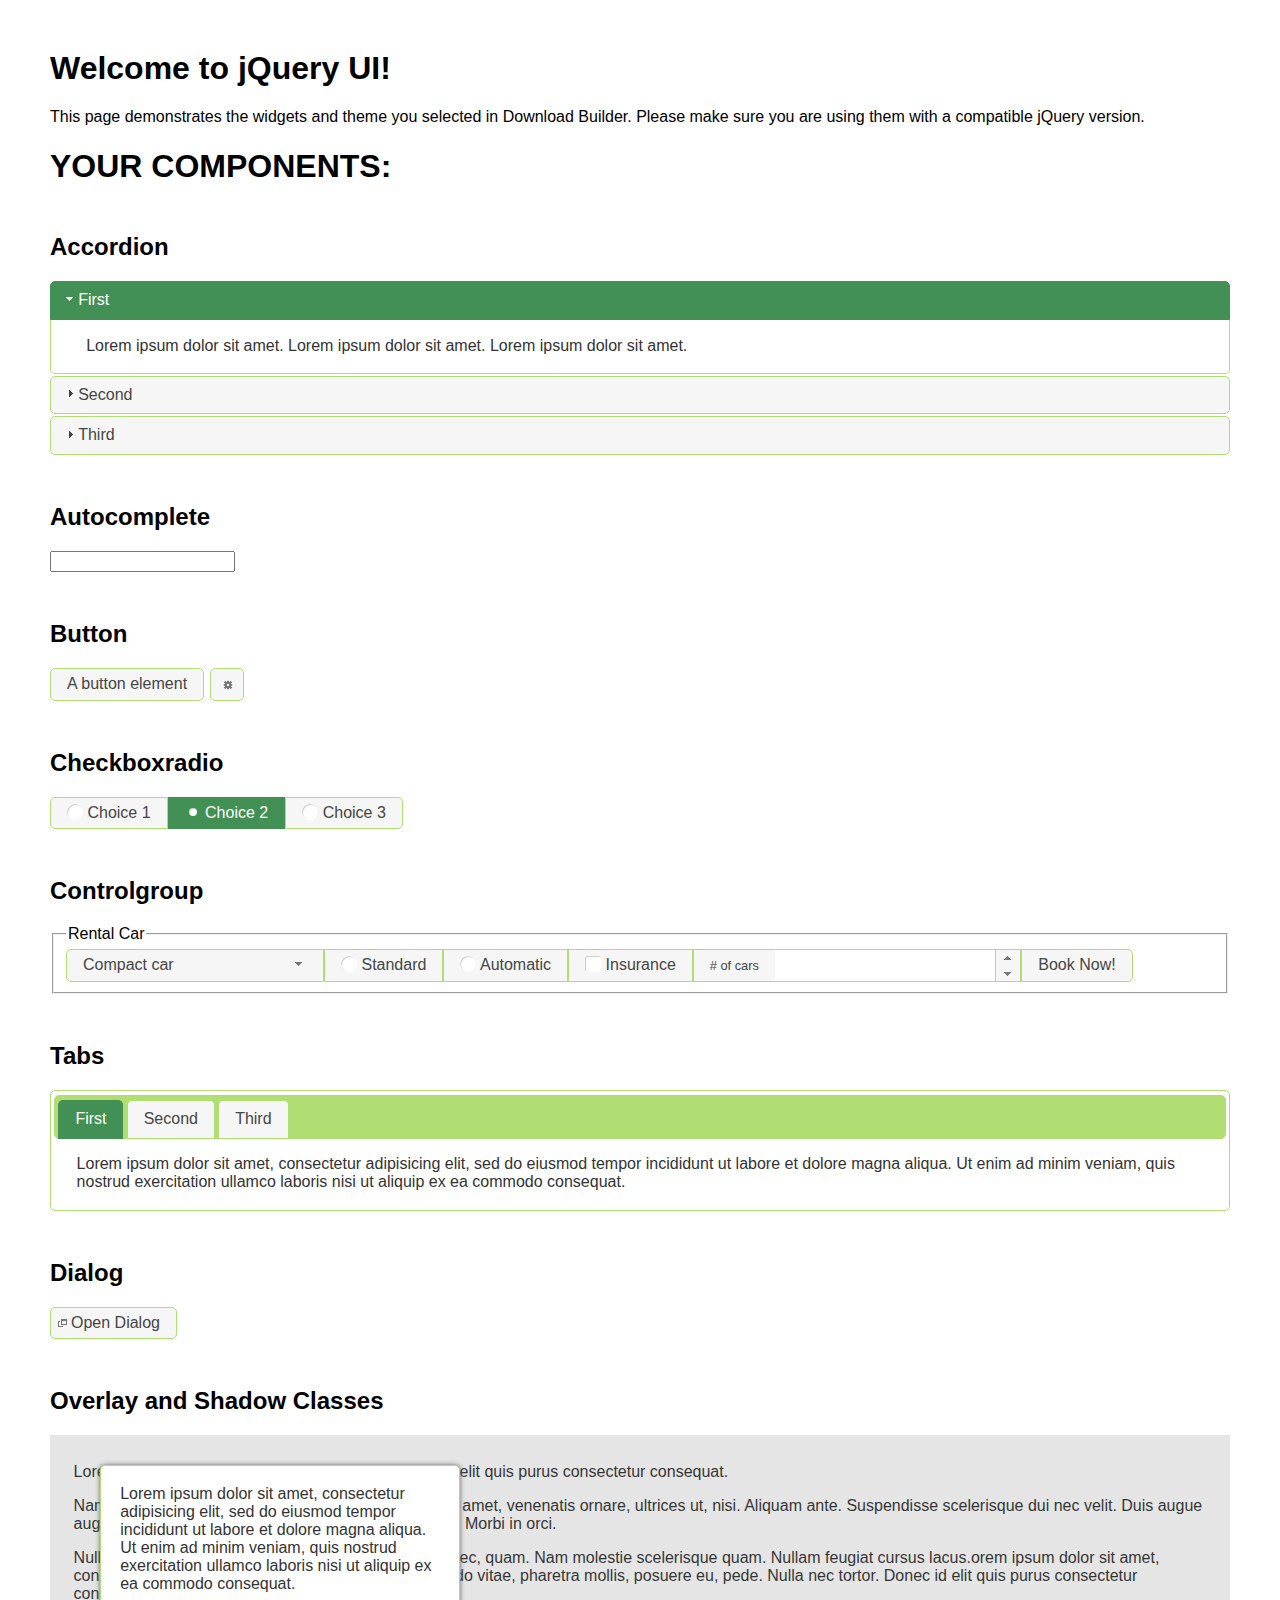
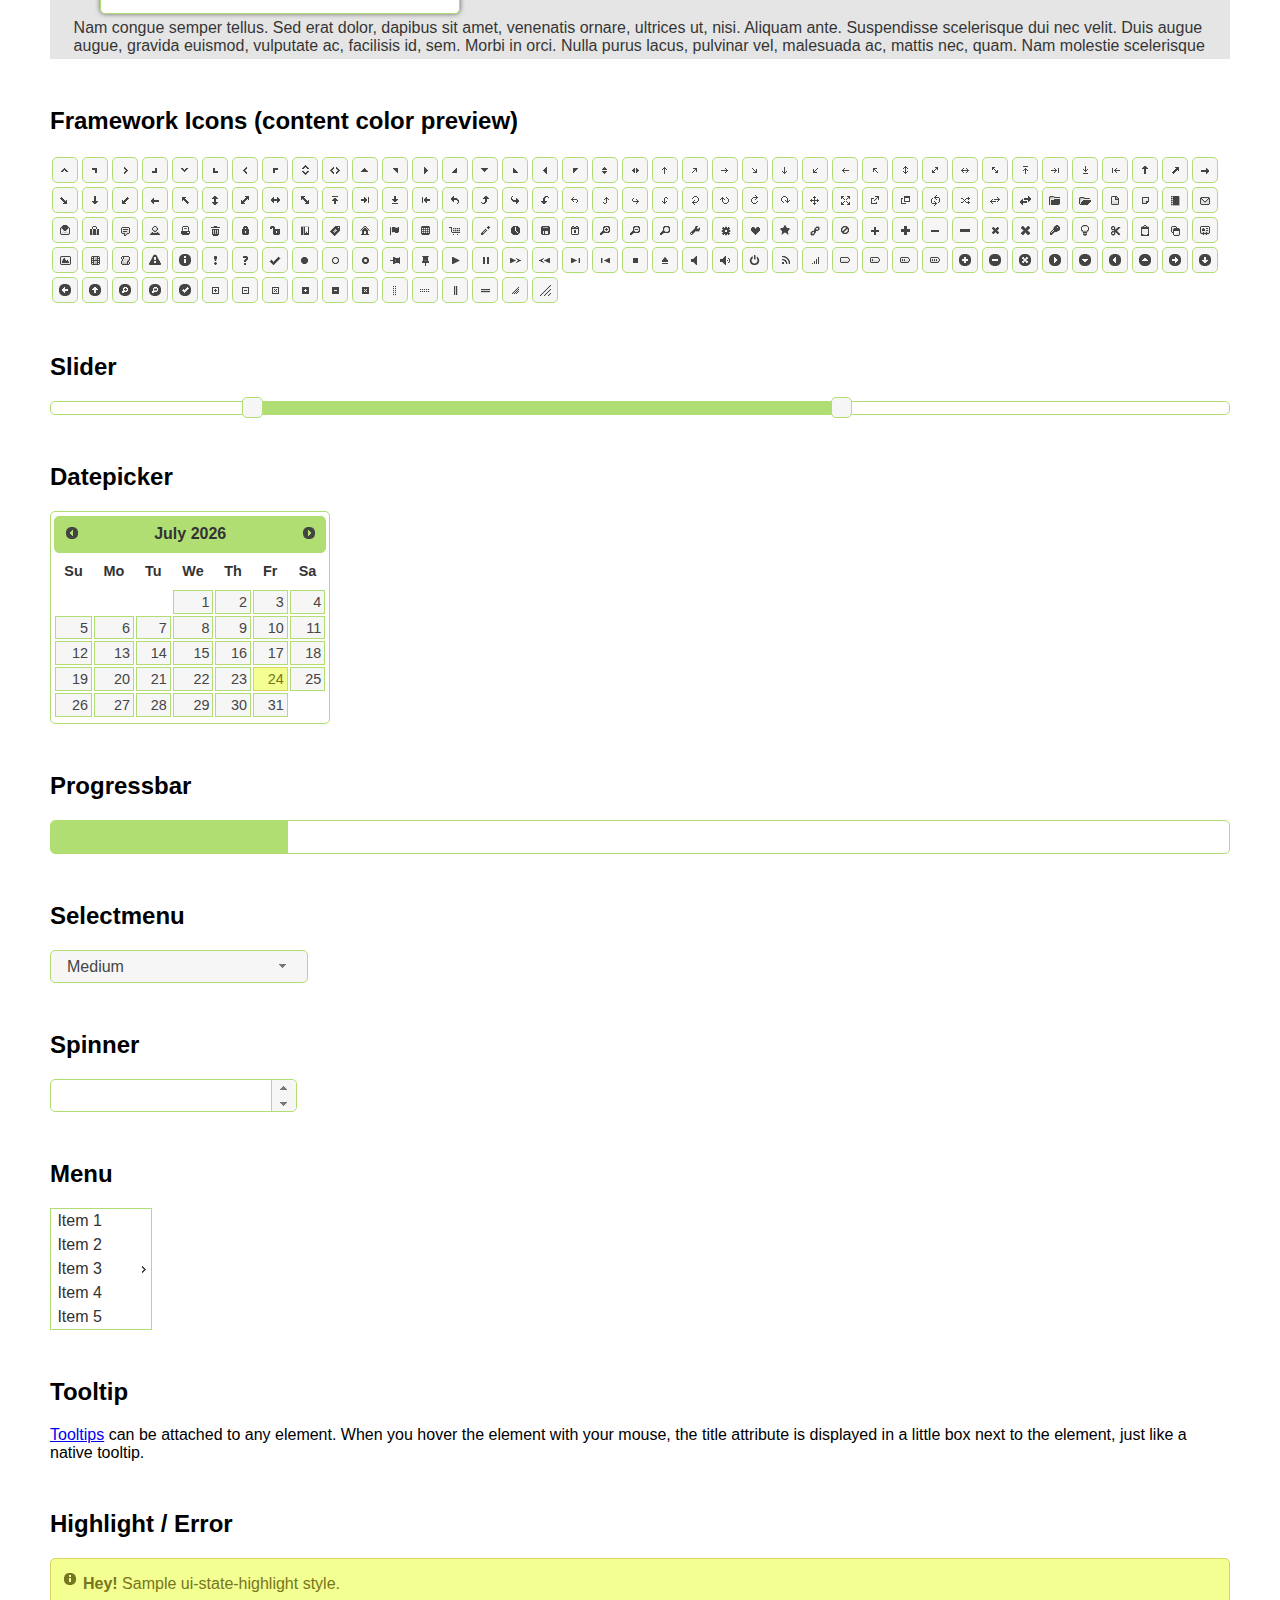
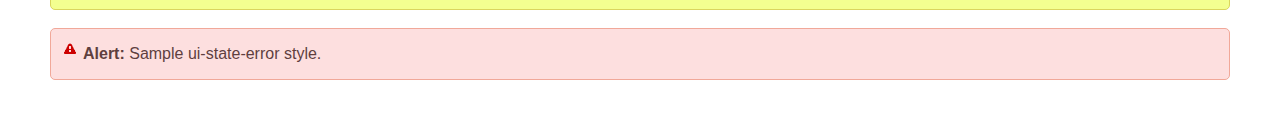
<file: jquery-ui-1.12.1.custom/index.html>
<!doctype html>
<html lang="us">
<head>
	<meta charset="utf-8">
	<title>jQuery UI Example Page</title>
	<link href="jquery-ui.css" rel="stylesheet">
	<style>
	body{
		font-family: "Trebuchet MS", sans-serif;
		margin: 50px;
	}
	.demoHeaders {
		margin-top: 2em;
	}
	#dialog-link {
		padding: .4em 1em .4em 20px;
		text-decoration: none;
		position: relative;
	}
	#dialog-link span.ui-icon {
		margin: 0 5px 0 0;
		position: absolute;
		left: .2em;
		top: 50%;
		margin-top: -8px;
	}
	#icons {
		margin: 0;
		padding: 0;
	}
	#icons li {
		margin: 2px;
		position: relative;
		padding: 4px 0;
		cursor: pointer;
		float: left;
		list-style: none;
	}
	#icons span.ui-icon {
		float: left;
		margin: 0 4px;
	}
	.fakewindowcontain .ui-widget-overlay {
		position: absolute;
	}
	select {
		width: 200px;
	}
	</style>
</head>
<body>

<h1>Welcome to jQuery UI!</h1>

<div class="ui-widget">
	<p>This page demonstrates the widgets and theme you selected in Download Builder. Please make sure you are using them with a compatible jQuery version.</p>
</div>

<h1>YOUR COMPONENTS:</h1>


<!-- Accordion -->
<h2 class="demoHeaders">Accordion</h2>
<div id="accordion">
	<h3>First</h3>
	<div>Lorem ipsum dolor sit amet. Lorem ipsum dolor sit amet. Lorem ipsum dolor sit amet.</div>
	<h3>Second</h3>
	<div>Phasellus mattis tincidunt nibh.</div>
	<h3>Third</h3>
	<div>Nam dui erat, auctor a, dignissim quis.</div>
</div>



<!-- Autocomplete -->
<h2 class="demoHeaders">Autocomplete</h2>
<div>
	<input id="autocomplete" title="type &quot;a&quot;">
</div>



<!-- Button -->
<h2 class="demoHeaders">Button</h2>
<button id="button">A button element</button>
<button id="button-icon">An icon-only button</button>



<!-- Checkboxradio -->
<h2 class="demoHeaders">Checkboxradio</h2>
<form style="margin-top: 1em;">
	<div id="radioset">
		<input type="radio" id="radio1" name="radio"><label for="radio1">Choice 1</label>
		<input type="radio" id="radio2" name="radio" checked="checked"><label for="radio2">Choice 2</label>
		<input type="radio" id="radio3" name="radio"><label for="radio3">Choice 3</label>
	</div>
</form>



<!-- Controlgroup -->
<h2 class="demoHeaders">Controlgroup</h2>
<fieldset>
	<legend>Rental Car</legend>
	<div id="controlgroup">
		<select id="car-type">
			<option>Compact car</option>
			<option>Midsize car</option>
			<option>Full size car</option>
			<option>SUV</option>
			<option>Luxury</option>
			<option>Truck</option>
			<option>Van</option>
		</select>
		<label for="transmission-standard">Standard</label>
		<input type="radio" name="transmission" id="transmission-standard">
		<label for="transmission-automatic">Automatic</label>
		<input type="radio" name="transmission" id="transmission-automatic">
		<label for="insurance">Insurance</label>
		<input type="checkbox" name="insurance" id="insurance">
		<label for="horizontal-spinner" class="ui-controlgroup-label"># of cars</label>
		<input id="horizontal-spinner" class="ui-spinner-input">
		<button>Book Now!</button>
	</div>
</fieldset>



<!-- Tabs -->
<h2 class="demoHeaders">Tabs</h2>
<div id="tabs">
	<ul>
		<li><a href="#tabs-1">First</a></li>
		<li><a href="#tabs-2">Second</a></li>
		<li><a href="#tabs-3">Third</a></li>
	</ul>
	<div id="tabs-1">Lorem ipsum dolor sit amet, consectetur adipisicing elit, sed do eiusmod tempor incididunt ut labore et dolore magna aliqua. Ut enim ad minim veniam, quis nostrud exercitation ullamco laboris nisi ut aliquip ex ea commodo consequat.</div>
	<div id="tabs-2">Phasellus mattis tincidunt nibh. Cras orci urna, blandit id, pretium vel, aliquet ornare, felis. Maecenas scelerisque sem non nisl. Fusce sed lorem in enim dictum bibendum.</div>
	<div id="tabs-3">Nam dui erat, auctor a, dignissim quis, sollicitudin eu, felis. Pellentesque nisi urna, interdum eget, sagittis et, consequat vestibulum, lacus. Mauris porttitor ullamcorper augue.</div>
</div>



<h2 class="demoHeaders">Dialog</h2>
<p>
	<button id="dialog-link" class="ui-button ui-corner-all ui-widget">
		<span class="ui-icon ui-icon-newwin"></span>Open Dialog
	</button>
</p>

<h2 class="demoHeaders">Overlay and Shadow Classes</h2>
<div style="position: relative; width: 96%; height: 200px; padding:1% 2%; overflow:hidden;" class="fakewindowcontain">
	<p>Lorem ipsum dolor sit amet,  Nulla nec tortor. Donec id elit quis purus consectetur consequat. </p><p>Nam congue semper tellus. Sed erat dolor, dapibus sit amet, venenatis ornare, ultrices ut, nisi. Aliquam ante. Suspendisse scelerisque dui nec velit. Duis augue augue, gravida euismod, vulputate ac, facilisis id, sem. Morbi in orci. </p><p>Nulla purus lacus, pulvinar vel, malesuada ac, mattis nec, quam. Nam molestie scelerisque quam. Nullam feugiat cursus lacus.orem ipsum dolor sit amet, consectetur adipiscing elit. Donec libero risus, commodo vitae, pharetra mollis, posuere eu, pede. Nulla nec tortor. Donec id elit quis purus consectetur consequat. </p><p>Nam congue semper tellus. Sed erat dolor, dapibus sit amet, venenatis ornare, ultrices ut, nisi. Aliquam ante. Suspendisse scelerisque dui nec velit. Duis augue augue, gravida euismod, vulputate ac, facilisis id, sem. Morbi in orci. Nulla purus lacus, pulvinar vel, malesuada ac, mattis nec, quam. Nam molestie scelerisque quam. </p><p>Nullam feugiat cursus lacus.orem ipsum dolor sit amet, consectetur adipiscing elit. Donec libero risus, commodo vitae, pharetra mollis, posuere eu, pede. Nulla nec tortor. Donec id elit quis purus consectetur consequat. Nam congue semper tellus. Sed erat dolor, dapibus sit amet, venenatis ornare, ultrices ut, nisi. Aliquam ante. </p><p>Suspendisse scelerisque dui nec velit. Duis augue augue, gravida euismod, vulputate ac, facilisis id, sem. Morbi in orci. Nulla purus lacus, pulvinar vel, malesuada ac, mattis nec, quam. Nam molestie scelerisque quam. Nullam feugiat cursus lacus.orem ipsum dolor sit amet, consectetur adipiscing elit. Donec libero risus, commodo vitae, pharetra mollis, posuere eu, pede. Nulla nec tortor. Donec id elit quis purus consectetur consequat. Nam congue semper tellus. Sed erat dolor, dapibus sit amet, venenatis ornare, ultrices ut, nisi. </p>

	<!-- ui-dialog -->
	<div class="ui-widget-overlay ui-front"></div>
	<div style="position: absolute; width: 320px; left: 50px; top: 30px; padding: 1.2em" class="ui-widget ui-front ui-widget-content ui-corner-all ui-widget-shadow">
		Lorem ipsum dolor sit amet, consectetur adipisicing elit, sed do eiusmod tempor incididunt ut labore et dolore magna aliqua. Ut enim ad minim veniam, quis nostrud exercitation ullamco laboris nisi ut aliquip ex ea commodo consequat.
	</div>

</div>

<!-- ui-dialog -->
<div id="dialog" title="Dialog Title">
	<p>Lorem ipsum dolor sit amet, consectetur adipisicing elit, sed do eiusmod tempor incididunt ut labore et dolore magna aliqua. Ut enim ad minim veniam, quis nostrud exercitation ullamco laboris nisi ut aliquip ex ea commodo consequat.</p>
</div>



<h2 class="demoHeaders">Framework Icons (content color preview)</h2>
<ul id="icons" class="ui-widget ui-helper-clearfix">
	<li class="ui-state-default ui-corner-all" title=".ui-icon-caret-1-n"><span class="ui-icon ui-icon-caret-1-n"></span></li>
	<li class="ui-state-default ui-corner-all" title=".ui-icon-caret-1-ne"><span class="ui-icon ui-icon-caret-1-ne"></span></li>
	<li class="ui-state-default ui-corner-all" title=".ui-icon-caret-1-e"><span class="ui-icon ui-icon-caret-1-e"></span></li>
	<li class="ui-state-default ui-corner-all" title=".ui-icon-caret-1-se"><span class="ui-icon ui-icon-caret-1-se"></span></li>
	<li class="ui-state-default ui-corner-all" title=".ui-icon-caret-1-s"><span class="ui-icon ui-icon-caret-1-s"></span></li>
	<li class="ui-state-default ui-corner-all" title=".ui-icon-caret-1-sw"><span class="ui-icon ui-icon-caret-1-sw"></span></li>
	<li class="ui-state-default ui-corner-all" title=".ui-icon-caret-1-w"><span class="ui-icon ui-icon-caret-1-w"></span></li>
	<li class="ui-state-default ui-corner-all" title=".ui-icon-caret-1-nw"><span class="ui-icon ui-icon-caret-1-nw"></span></li>
	<li class="ui-state-default ui-corner-all" title=".ui-icon-caret-2-n-s"><span class="ui-icon ui-icon-caret-2-n-s"></span></li>
	<li class="ui-state-default ui-corner-all" title=".ui-icon-caret-2-e-w"><span class="ui-icon ui-icon-caret-2-e-w"></span></li>
	<li class="ui-state-default ui-corner-all" title=".ui-icon-triangle-1-n"><span class="ui-icon ui-icon-triangle-1-n"></span></li>
	<li class="ui-state-default ui-corner-all" title=".ui-icon-triangle-1-ne"><span class="ui-icon ui-icon-triangle-1-ne"></span></li>
	<li class="ui-state-default ui-corner-all" title=".ui-icon-triangle-1-e"><span class="ui-icon ui-icon-triangle-1-e"></span></li>
	<li class="ui-state-default ui-corner-all" title=".ui-icon-triangle-1-se"><span class="ui-icon ui-icon-triangle-1-se"></span></li>
	<li class="ui-state-default ui-corner-all" title=".ui-icon-triangle-1-s"><span class="ui-icon ui-icon-triangle-1-s"></span></li>
	<li class="ui-state-default ui-corner-all" title=".ui-icon-triangle-1-sw"><span class="ui-icon ui-icon-triangle-1-sw"></span></li>
	<li class="ui-state-default ui-corner-all" title=".ui-icon-triangle-1-w"><span class="ui-icon ui-icon-triangle-1-w"></span></li>
	<li class="ui-state-default ui-corner-all" title=".ui-icon-triangle-1-nw"><span class="ui-icon ui-icon-triangle-1-nw"></span></li>
	<li class="ui-state-default ui-corner-all" title=".ui-icon-triangle-2-n-s"><span class="ui-icon ui-icon-triangle-2-n-s"></span></li>
	<li class="ui-state-default ui-corner-all" title=".ui-icon-triangle-2-e-w"><span class="ui-icon ui-icon-triangle-2-e-w"></span></li>
	<li class="ui-state-default ui-corner-all" title=".ui-icon-arrow-1-n"><span class="ui-icon ui-icon-arrow-1-n"></span></li>
	<li class="ui-state-default ui-corner-all" title=".ui-icon-arrow-1-ne"><span class="ui-icon ui-icon-arrow-1-ne"></span></li>
	<li class="ui-state-default ui-corner-all" title=".ui-icon-arrow-1-e"><span class="ui-icon ui-icon-arrow-1-e"></span></li>
	<li class="ui-state-default ui-corner-all" title=".ui-icon-arrow-1-se"><span class="ui-icon ui-icon-arrow-1-se"></span></li>
	<li class="ui-state-default ui-corner-all" title=".ui-icon-arrow-1-s"><span class="ui-icon ui-icon-arrow-1-s"></span></li>
	<li class="ui-state-default ui-corner-all" title=".ui-icon-arrow-1-sw"><span class="ui-icon ui-icon-arrow-1-sw"></span></li>
	<li class="ui-state-default ui-corner-all" title=".ui-icon-arrow-1-w"><span class="ui-icon ui-icon-arrow-1-w"></span></li>
	<li class="ui-state-default ui-corner-all" title=".ui-icon-arrow-1-nw"><span class="ui-icon ui-icon-arrow-1-nw"></span></li>
	<li class="ui-state-default ui-corner-all" title=".ui-icon-arrow-2-n-s"><span class="ui-icon ui-icon-arrow-2-n-s"></span></li>
	<li class="ui-state-default ui-corner-all" title=".ui-icon-arrow-2-ne-sw"><span class="ui-icon ui-icon-arrow-2-ne-sw"></span></li>
	<li class="ui-state-default ui-corner-all" title=".ui-icon-arrow-2-e-w"><span class="ui-icon ui-icon-arrow-2-e-w"></span></li>
	<li class="ui-state-default ui-corner-all" title=".ui-icon-arrow-2-se-nw"><span class="ui-icon ui-icon-arrow-2-se-nw"></span></li>
	<li class="ui-state-default ui-corner-all" title=".ui-icon-arrowstop-1-n"><span class="ui-icon ui-icon-arrowstop-1-n"></span></li>
	<li class="ui-state-default ui-corner-all" title=".ui-icon-arrowstop-1-e"><span class="ui-icon ui-icon-arrowstop-1-e"></span></li>
	<li class="ui-state-default ui-corner-all" title=".ui-icon-arrowstop-1-s"><span class="ui-icon ui-icon-arrowstop-1-s"></span></li>
	<li class="ui-state-default ui-corner-all" title=".ui-icon-arrowstop-1-w"><span class="ui-icon ui-icon-arrowstop-1-w"></span></li>
	<li class="ui-state-default ui-corner-all" title=".ui-icon-arrowthick-1-n"><span class="ui-icon ui-icon-arrowthick-1-n"></span></li>
	<li class="ui-state-default ui-corner-all" title=".ui-icon-arrowthick-1-ne"><span class="ui-icon ui-icon-arrowthick-1-ne"></span></li>
	<li class="ui-state-default ui-corner-all" title=".ui-icon-arrowthick-1-e"><span class="ui-icon ui-icon-arrowthick-1-e"></span></li>
	<li class="ui-state-default ui-corner-all" title=".ui-icon-arrowthick-1-se"><span class="ui-icon ui-icon-arrowthick-1-se"></span></li>
	<li class="ui-state-default ui-corner-all" title=".ui-icon-arrowthick-1-s"><span class="ui-icon ui-icon-arrowthick-1-s"></span></li>
	<li class="ui-state-default ui-corner-all" title=".ui-icon-arrowthick-1-sw"><span class="ui-icon ui-icon-arrowthick-1-sw"></span></li>
	<li class="ui-state-default ui-corner-all" title=".ui-icon-arrowthick-1-w"><span class="ui-icon ui-icon-arrowthick-1-w"></span></li>
	<li class="ui-state-default ui-corner-all" title=".ui-icon-arrowthick-1-nw"><span class="ui-icon ui-icon-arrowthick-1-nw"></span></li>
	<li class="ui-state-default ui-corner-all" title=".ui-icon-arrowthick-2-n-s"><span class="ui-icon ui-icon-arrowthick-2-n-s"></span></li>
	<li class="ui-state-default ui-corner-all" title=".ui-icon-arrowthick-2-ne-sw"><span class="ui-icon ui-icon-arrowthick-2-ne-sw"></span></li>
	<li class="ui-state-default ui-corner-all" title=".ui-icon-arrowthick-2-e-w"><span class="ui-icon ui-icon-arrowthick-2-e-w"></span></li>
	<li class="ui-state-default ui-corner-all" title=".ui-icon-arrowthick-2-se-nw"><span class="ui-icon ui-icon-arrowthick-2-se-nw"></span></li>
	<li class="ui-state-default ui-corner-all" title=".ui-icon-arrowthickstop-1-n"><span class="ui-icon ui-icon-arrowthickstop-1-n"></span></li>
	<li class="ui-state-default ui-corner-all" title=".ui-icon-arrowthickstop-1-e"><span class="ui-icon ui-icon-arrowthickstop-1-e"></span></li>
	<li class="ui-state-default ui-corner-all" title=".ui-icon-arrowthickstop-1-s"><span class="ui-icon ui-icon-arrowthickstop-1-s"></span></li>
	<li class="ui-state-default ui-corner-all" title=".ui-icon-arrowthickstop-1-w"><span class="ui-icon ui-icon-arrowthickstop-1-w"></span></li>
	<li class="ui-state-default ui-corner-all" title=".ui-icon-arrowreturnthick-1-w"><span class="ui-icon ui-icon-arrowreturnthick-1-w"></span></li>
	<li class="ui-state-default ui-corner-all" title=".ui-icon-arrowreturnthick-1-n"><span class="ui-icon ui-icon-arrowreturnthick-1-n"></span></li>
	<li class="ui-state-default ui-corner-all" title=".ui-icon-arrowreturnthick-1-e"><span class="ui-icon ui-icon-arrowreturnthick-1-e"></span></li>
	<li class="ui-state-default ui-corner-all" title=".ui-icon-arrowreturnthick-1-s"><span class="ui-icon ui-icon-arrowreturnthick-1-s"></span></li>
	<li class="ui-state-default ui-corner-all" title=".ui-icon-arrowreturn-1-w"><span class="ui-icon ui-icon-arrowreturn-1-w"></span></li>
	<li class="ui-state-default ui-corner-all" title=".ui-icon-arrowreturn-1-n"><span class="ui-icon ui-icon-arrowreturn-1-n"></span></li>
	<li class="ui-state-default ui-corner-all" title=".ui-icon-arrowreturn-1-e"><span class="ui-icon ui-icon-arrowreturn-1-e"></span></li>
	<li class="ui-state-default ui-corner-all" title=".ui-icon-arrowreturn-1-s"><span class="ui-icon ui-icon-arrowreturn-1-s"></span></li>
	<li class="ui-state-default ui-corner-all" title=".ui-icon-arrowrefresh-1-w"><span class="ui-icon ui-icon-arrowrefresh-1-w"></span></li>
	<li class="ui-state-default ui-corner-all" title=".ui-icon-arrowrefresh-1-n"><span class="ui-icon ui-icon-arrowrefresh-1-n"></span></li>
	<li class="ui-state-default ui-corner-all" title=".ui-icon-arrowrefresh-1-e"><span class="ui-icon ui-icon-arrowrefresh-1-e"></span></li>
	<li class="ui-state-default ui-corner-all" title=".ui-icon-arrowrefresh-1-s"><span class="ui-icon ui-icon-arrowrefresh-1-s"></span></li>
	<li class="ui-state-default ui-corner-all" title=".ui-icon-arrow-4"><span class="ui-icon ui-icon-arrow-4"></span></li>
	<li class="ui-state-default ui-corner-all" title=".ui-icon-arrow-4-diag"><span class="ui-icon ui-icon-arrow-4-diag"></span></li>
	<li class="ui-state-default ui-corner-all" title=".ui-icon-extlink"><span class="ui-icon ui-icon-extlink"></span></li>
	<li class="ui-state-default ui-corner-all" title=".ui-icon-newwin"><span class="ui-icon ui-icon-newwin"></span></li>
	<li class="ui-state-default ui-corner-all" title=".ui-icon-refresh"><span class="ui-icon ui-icon-refresh"></span></li>
	<li class="ui-state-default ui-corner-all" title=".ui-icon-shuffle"><span class="ui-icon ui-icon-shuffle"></span></li>
	<li class="ui-state-default ui-corner-all" title=".ui-icon-transfer-e-w"><span class="ui-icon ui-icon-transfer-e-w"></span></li>
	<li class="ui-state-default ui-corner-all" title=".ui-icon-transferthick-e-w"><span class="ui-icon ui-icon-transferthick-e-w"></span></li>
	<li class="ui-state-default ui-corner-all" title=".ui-icon-folder-collapsed"><span class="ui-icon ui-icon-folder-collapsed"></span></li>
	<li class="ui-state-default ui-corner-all" title=".ui-icon-folder-open"><span class="ui-icon ui-icon-folder-open"></span></li>
	<li class="ui-state-default ui-corner-all" title=".ui-icon-document"><span class="ui-icon ui-icon-document"></span></li>
	<li class="ui-state-default ui-corner-all" title=".ui-icon-document-b"><span class="ui-icon ui-icon-document-b"></span></li>
	<li class="ui-state-default ui-corner-all" title=".ui-icon-note"><span class="ui-icon ui-icon-note"></span></li>
	<li class="ui-state-default ui-corner-all" title=".ui-icon-mail-closed"><span class="ui-icon ui-icon-mail-closed"></span></li>
	<li class="ui-state-default ui-corner-all" title=".ui-icon-mail-open"><span class="ui-icon ui-icon-mail-open"></span></li>
	<li class="ui-state-default ui-corner-all" title=".ui-icon-suitcase"><span class="ui-icon ui-icon-suitcase"></span></li>
	<li class="ui-state-default ui-corner-all" title=".ui-icon-comment"><span class="ui-icon ui-icon-comment"></span></li>
	<li class="ui-state-default ui-corner-all" title=".ui-icon-person"><span class="ui-icon ui-icon-person"></span></li>
	<li class="ui-state-default ui-corner-all" title=".ui-icon-print"><span class="ui-icon ui-icon-print"></span></li>
	<li class="ui-state-default ui-corner-all" title=".ui-icon-trash"><span class="ui-icon ui-icon-trash"></span></li>
	<li class="ui-state-default ui-corner-all" title=".ui-icon-locked"><span class="ui-icon ui-icon-locked"></span></li>
	<li class="ui-state-default ui-corner-all" title=".ui-icon-unlocked"><span class="ui-icon ui-icon-unlocked"></span></li>
	<li class="ui-state-default ui-corner-all" title=".ui-icon-bookmark"><span class="ui-icon ui-icon-bookmark"></span></li>
	<li class="ui-state-default ui-corner-all" title=".ui-icon-tag"><span class="ui-icon ui-icon-tag"></span></li>
	<li class="ui-state-default ui-corner-all" title=".ui-icon-home"><span class="ui-icon ui-icon-home"></span></li>
	<li class="ui-state-default ui-corner-all" title=".ui-icon-flag"><span class="ui-icon ui-icon-flag"></span></li>
	<li class="ui-state-default ui-corner-all" title=".ui-icon-calculator"><span class="ui-icon ui-icon-calculator"></span></li>
	<li class="ui-state-default ui-corner-all" title=".ui-icon-cart"><span class="ui-icon ui-icon-cart"></span></li>
	<li class="ui-state-default ui-corner-all" title=".ui-icon-pencil"><span class="ui-icon ui-icon-pencil"></span></li>
	<li class="ui-state-default ui-corner-all" title=".ui-icon-clock"><span class="ui-icon ui-icon-clock"></span></li>
	<li class="ui-state-default ui-corner-all" title=".ui-icon-disk"><span class="ui-icon ui-icon-disk"></span></li>
	<li class="ui-state-default ui-corner-all" title=".ui-icon-calendar"><span class="ui-icon ui-icon-calendar"></span></li>
	<li class="ui-state-default ui-corner-all" title=".ui-icon-zoomin"><span class="ui-icon ui-icon-zoomin"></span></li>
	<li class="ui-state-default ui-corner-all" title=".ui-icon-zoomout"><span class="ui-icon ui-icon-zoomout"></span></li>
	<li class="ui-state-default ui-corner-all" title=".ui-icon-search"><span class="ui-icon ui-icon-search"></span></li>
	<li class="ui-state-default ui-corner-all" title=".ui-icon-wrench"><span class="ui-icon ui-icon-wrench"></span></li>
	<li class="ui-state-default ui-corner-all" title=".ui-icon-gear"><span class="ui-icon ui-icon-gear"></span></li>
	<li class="ui-state-default ui-corner-all" title=".ui-icon-heart"><span class="ui-icon ui-icon-heart"></span></li>
	<li class="ui-state-default ui-corner-all" title=".ui-icon-star"><span class="ui-icon ui-icon-star"></span></li>
	<li class="ui-state-default ui-corner-all" title=".ui-icon-link"><span class="ui-icon ui-icon-link"></span></li>
	<li class="ui-state-default ui-corner-all" title=".ui-icon-cancel"><span class="ui-icon ui-icon-cancel"></span></li>
	<li class="ui-state-default ui-corner-all" title=".ui-icon-plus"><span class="ui-icon ui-icon-plus"></span></li>
	<li class="ui-state-default ui-corner-all" title=".ui-icon-plusthick"><span class="ui-icon ui-icon-plusthick"></span></li>
	<li class="ui-state-default ui-corner-all" title=".ui-icon-minus"><span class="ui-icon ui-icon-minus"></span></li>
	<li class="ui-state-default ui-corner-all" title=".ui-icon-minusthick"><span class="ui-icon ui-icon-minusthick"></span></li>
	<li class="ui-state-default ui-corner-all" title=".ui-icon-close"><span class="ui-icon ui-icon-close"></span></li>
	<li class="ui-state-default ui-corner-all" title=".ui-icon-closethick"><span class="ui-icon ui-icon-closethick"></span></li>
	<li class="ui-state-default ui-corner-all" title=".ui-icon-key"><span class="ui-icon ui-icon-key"></span></li>
	<li class="ui-state-default ui-corner-all" title=".ui-icon-lightbulb"><span class="ui-icon ui-icon-lightbulb"></span></li>
	<li class="ui-state-default ui-corner-all" title=".ui-icon-scissors"><span class="ui-icon ui-icon-scissors"></span></li>
	<li class="ui-state-default ui-corner-all" title=".ui-icon-clipboard"><span class="ui-icon ui-icon-clipboard"></span></li>
	<li class="ui-state-default ui-corner-all" title=".ui-icon-copy"><span class="ui-icon ui-icon-copy"></span></li>
	<li class="ui-state-default ui-corner-all" title=".ui-icon-contact"><span class="ui-icon ui-icon-contact"></span></li>
	<li class="ui-state-default ui-corner-all" title=".ui-icon-image"><span class="ui-icon ui-icon-image"></span></li>
	<li class="ui-state-default ui-corner-all" title=".ui-icon-video"><span class="ui-icon ui-icon-video"></span></li>
	<li class="ui-state-default ui-corner-all" title=".ui-icon-script"><span class="ui-icon ui-icon-script"></span></li>
	<li class="ui-state-default ui-corner-all" title=".ui-icon-alert"><span class="ui-icon ui-icon-alert"></span></li>
	<li class="ui-state-default ui-corner-all" title=".ui-icon-info"><span class="ui-icon ui-icon-info"></span></li>
	<li class="ui-state-default ui-corner-all" title=".ui-icon-notice"><span class="ui-icon ui-icon-notice"></span></li>
	<li class="ui-state-default ui-corner-all" title=".ui-icon-help"><span class="ui-icon ui-icon-help"></span></li>
	<li class="ui-state-default ui-corner-all" title=".ui-icon-check"><span class="ui-icon ui-icon-check"></span></li>
	<li class="ui-state-default ui-corner-all" title=".ui-icon-bullet"><span class="ui-icon ui-icon-bullet"></span></li>
	<li class="ui-state-default ui-corner-all" title=".ui-icon-radio-off"><span class="ui-icon ui-icon-radio-off"></span></li>
	<li class="ui-state-default ui-corner-all" title=".ui-icon-radio-on"><span class="ui-icon ui-icon-radio-on"></span></li>
	<li class="ui-state-default ui-corner-all" title=".ui-icon-pin-w"><span class="ui-icon ui-icon-pin-w"></span></li>
	<li class="ui-state-default ui-corner-all" title=".ui-icon-pin-s"><span class="ui-icon ui-icon-pin-s"></span></li>
	<li class="ui-state-default ui-corner-all" title=".ui-icon-play"><span class="ui-icon ui-icon-play"></span></li>
	<li class="ui-state-default ui-corner-all" title=".ui-icon-pause"><span class="ui-icon ui-icon-pause"></span></li>
	<li class="ui-state-default ui-corner-all" title=".ui-icon-seek-next"><span class="ui-icon ui-icon-seek-next"></span></li>
	<li class="ui-state-default ui-corner-all" title=".ui-icon-seek-prev"><span class="ui-icon ui-icon-seek-prev"></span></li>
	<li class="ui-state-default ui-corner-all" title=".ui-icon-seek-end"><span class="ui-icon ui-icon-seek-end"></span></li>
	<li class="ui-state-default ui-corner-all" title=".ui-icon-seek-first"><span class="ui-icon ui-icon-seek-first"></span></li>
	<li class="ui-state-default ui-corner-all" title=".ui-icon-stop"><span class="ui-icon ui-icon-stop"></span></li>
	<li class="ui-state-default ui-corner-all" title=".ui-icon-eject"><span class="ui-icon ui-icon-eject"></span></li>
	<li class="ui-state-default ui-corner-all" title=".ui-icon-volume-off"><span class="ui-icon ui-icon-volume-off"></span></li>
	<li class="ui-state-default ui-corner-all" title=".ui-icon-volume-on"><span class="ui-icon ui-icon-volume-on"></span></li>
	<li class="ui-state-default ui-corner-all" title=".ui-icon-power"><span class="ui-icon ui-icon-power"></span></li>
	<li class="ui-state-default ui-corner-all" title=".ui-icon-signal-diag"><span class="ui-icon ui-icon-signal-diag"></span></li>
	<li class="ui-state-default ui-corner-all" title=".ui-icon-signal"><span class="ui-icon ui-icon-signal"></span></li>
	<li class="ui-state-default ui-corner-all" title=".ui-icon-battery-0"><span class="ui-icon ui-icon-battery-0"></span></li>
	<li class="ui-state-default ui-corner-all" title=".ui-icon-battery-1"><span class="ui-icon ui-icon-battery-1"></span></li>
	<li class="ui-state-default ui-corner-all" title=".ui-icon-battery-2"><span class="ui-icon ui-icon-battery-2"></span></li>
	<li class="ui-state-default ui-corner-all" title=".ui-icon-battery-3"><span class="ui-icon ui-icon-battery-3"></span></li>
	<li class="ui-state-default ui-corner-all" title=".ui-icon-circle-plus"><span class="ui-icon ui-icon-circle-plus"></span></li>
	<li class="ui-state-default ui-corner-all" title=".ui-icon-circle-minus"><span class="ui-icon ui-icon-circle-minus"></span></li>
	<li class="ui-state-default ui-corner-all" title=".ui-icon-circle-close"><span class="ui-icon ui-icon-circle-close"></span></li>
	<li class="ui-state-default ui-corner-all" title=".ui-icon-circle-triangle-e"><span class="ui-icon ui-icon-circle-triangle-e"></span></li>
	<li class="ui-state-default ui-corner-all" title=".ui-icon-circle-triangle-s"><span class="ui-icon ui-icon-circle-triangle-s"></span></li>
	<li class="ui-state-default ui-corner-all" title=".ui-icon-circle-triangle-w"><span class="ui-icon ui-icon-circle-triangle-w"></span></li>
	<li class="ui-state-default ui-corner-all" title=".ui-icon-circle-triangle-n"><span class="ui-icon ui-icon-circle-triangle-n"></span></li>
	<li class="ui-state-default ui-corner-all" title=".ui-icon-circle-arrow-e"><span class="ui-icon ui-icon-circle-arrow-e"></span></li>
	<li class="ui-state-default ui-corner-all" title=".ui-icon-circle-arrow-s"><span class="ui-icon ui-icon-circle-arrow-s"></span></li>
	<li class="ui-state-default ui-corner-all" title=".ui-icon-circle-arrow-w"><span class="ui-icon ui-icon-circle-arrow-w"></span></li>
	<li class="ui-state-default ui-corner-all" title=".ui-icon-circle-arrow-n"><span class="ui-icon ui-icon-circle-arrow-n"></span></li>
	<li class="ui-state-default ui-corner-all" title=".ui-icon-circle-zoomin"><span class="ui-icon ui-icon-circle-zoomin"></span></li>
	<li class="ui-state-default ui-corner-all" title=".ui-icon-circle-zoomout"><span class="ui-icon ui-icon-circle-zoomout"></span></li>
	<li class="ui-state-default ui-corner-all" title=".ui-icon-circle-check"><span class="ui-icon ui-icon-circle-check"></span></li>
	<li class="ui-state-default ui-corner-all" title=".ui-icon-circlesmall-plus"><span class="ui-icon ui-icon-circlesmall-plus"></span></li>
	<li class="ui-state-default ui-corner-all" title=".ui-icon-circlesmall-minus"><span class="ui-icon ui-icon-circlesmall-minus"></span></li>
	<li class="ui-state-default ui-corner-all" title=".ui-icon-circlesmall-close"><span class="ui-icon ui-icon-circlesmall-close"></span></li>
	<li class="ui-state-default ui-corner-all" title=".ui-icon-squaresmall-plus"><span class="ui-icon ui-icon-squaresmall-plus"></span></li>
	<li class="ui-state-default ui-corner-all" title=".ui-icon-squaresmall-minus"><span class="ui-icon ui-icon-squaresmall-minus"></span></li>
	<li class="ui-state-default ui-corner-all" title=".ui-icon-squaresmall-close"><span class="ui-icon ui-icon-squaresmall-close"></span></li>
	<li class="ui-state-default ui-corner-all" title=".ui-icon-grip-dotted-vertical"><span class="ui-icon ui-icon-grip-dotted-vertical"></span></li>
	<li class="ui-state-default ui-corner-all" title=".ui-icon-grip-dotted-horizontal"><span class="ui-icon ui-icon-grip-dotted-horizontal"></span></li>
	<li class="ui-state-default ui-corner-all" title=".ui-icon-grip-solid-vertical"><span class="ui-icon ui-icon-grip-solid-vertical"></span></li>
	<li class="ui-state-default ui-corner-all" title=".ui-icon-grip-solid-horizontal"><span class="ui-icon ui-icon-grip-solid-horizontal"></span></li>
	<li class="ui-state-default ui-corner-all" title=".ui-icon-gripsmall-diagonal-se"><span class="ui-icon ui-icon-gripsmall-diagonal-se"></span></li>
	<li class="ui-state-default ui-corner-all" title=".ui-icon-grip-diagonal-se"><span class="ui-icon ui-icon-grip-diagonal-se"></span></li>
</ul>


<!-- Slider -->
<h2 class="demoHeaders">Slider</h2>
<div id="slider"></div>



<!-- Datepicker -->
<h2 class="demoHeaders">Datepicker</h2>
<div id="datepicker"></div>



<!-- Progressbar -->
<h2 class="demoHeaders">Progressbar</h2>
<div id="progressbar"></div>



<!-- Progressbar -->
<h2 class="demoHeaders">Selectmenu</h2>
<select id="selectmenu">
	<option>Slower</option>
	<option>Slow</option>
	<option selected="selected">Medium</option>
	<option>Fast</option>
	<option>Faster</option>
</select>



<!-- Spinner -->
<h2 class="demoHeaders">Spinner</h2>
<input id="spinner">



<!-- Menu -->
<h2 class="demoHeaders">Menu</h2>
<ul style="width:100px;" id="menu">
	<li><div>Item 1</div></li>
	<li><div>Item 2</div></li>
	<li><div>Item 3</div>
		<ul>
			<li><div>Item 3-1</div></li>
			<li><div>Item 3-2</div></li>
			<li><div>Item 3-3</div></li>
			<li><div>Item 3-4</div></li>
			<li><div>Item 3-5</div></li>
		</ul>
	</li>
	<li><div>Item 4</div></li>
	<li><div>Item 5</div></li>
</ul>



<!-- Tooltip -->
<h2 class="demoHeaders">Tooltip</h2>
<p id="tooltip">
	<a href="#" title="That&apos;s what this widget is">Tooltips</a> can be attached to any element. When you hover
the element with your mouse, the title attribute is displayed in a little box next to the element, just like a native tooltip.
</p>


<!-- Highlight / Error -->
<h2 class="demoHeaders">Highlight / Error</h2>
<div class="ui-widget">
	<div class="ui-state-highlight ui-corner-all" style="margin-top: 20px; padding: 0 .7em;">
		<p><span class="ui-icon ui-icon-info" style="float: left; margin-right: .3em;"></span>
		<strong>Hey!</strong> Sample ui-state-highlight style.</p>
	</div>
</div>
<br>
<div class="ui-widget">
	<div class="ui-state-error ui-corner-all" style="padding: 0 .7em;">
		<p><span class="ui-icon ui-icon-alert" style="float: left; margin-right: .3em;"></span>
		<strong>Alert:</strong> Sample ui-state-error style.</p>
	</div>
</div>

<script src="external/jquery/jquery.js"></script>
<script src="jquery-ui.js"></script>
<script>

$( "#accordion" ).accordion();



var availableTags = [
	"ActionScript",
	"AppleScript",
	"Asp",
	"BASIC",
	"C",
	"C++",
	"Clojure",
	"COBOL",
	"ColdFusion",
	"Erlang",
	"Fortran",
	"Groovy",
	"Haskell",
	"Java",
	"JavaScript",
	"Lisp",
	"Perl",
	"PHP",
	"Python",
	"Ruby",
	"Scala",
	"Scheme"
];
$( "#autocomplete" ).autocomplete({
	source: availableTags
});



$( "#button" ).button();
$( "#button-icon" ).button({
	icon: "ui-icon-gear",
	showLabel: false
});



$( "#radioset" ).buttonset();



$( "#controlgroup" ).controlgroup();



$( "#tabs" ).tabs();



$( "#dialog" ).dialog({
	autoOpen: false,
	width: 400,
	buttons: [
		{
			text: "Ok",
			click: function() {
				$( this ).dialog( "close" );
			}
		},
		{
			text: "Cancel",
			click: function() {
				$( this ).dialog( "close" );
			}
		}
	]
});

// Link to open the dialog
$( "#dialog-link" ).click(function( event ) {
	$( "#dialog" ).dialog( "open" );
	event.preventDefault();
});



$( "#datepicker" ).datepicker({
	inline: true
});



$( "#slider" ).slider({
	range: true,
	values: [ 17, 67 ]
});



$( "#progressbar" ).progressbar({
	value: 20
});



$( "#spinner" ).spinner();



$( "#menu" ).menu();



$( "#tooltip" ).tooltip();



$( "#selectmenu" ).selectmenu();


// Hover states on the static widgets
$( "#dialog-link, #icons li" ).hover(
	function() {
		$( this ).addClass( "ui-state-hover" );
	},
	function() {
		$( this ).removeClass( "ui-state-hover" );
	}
);
</script>
</body>
</html>
</file>
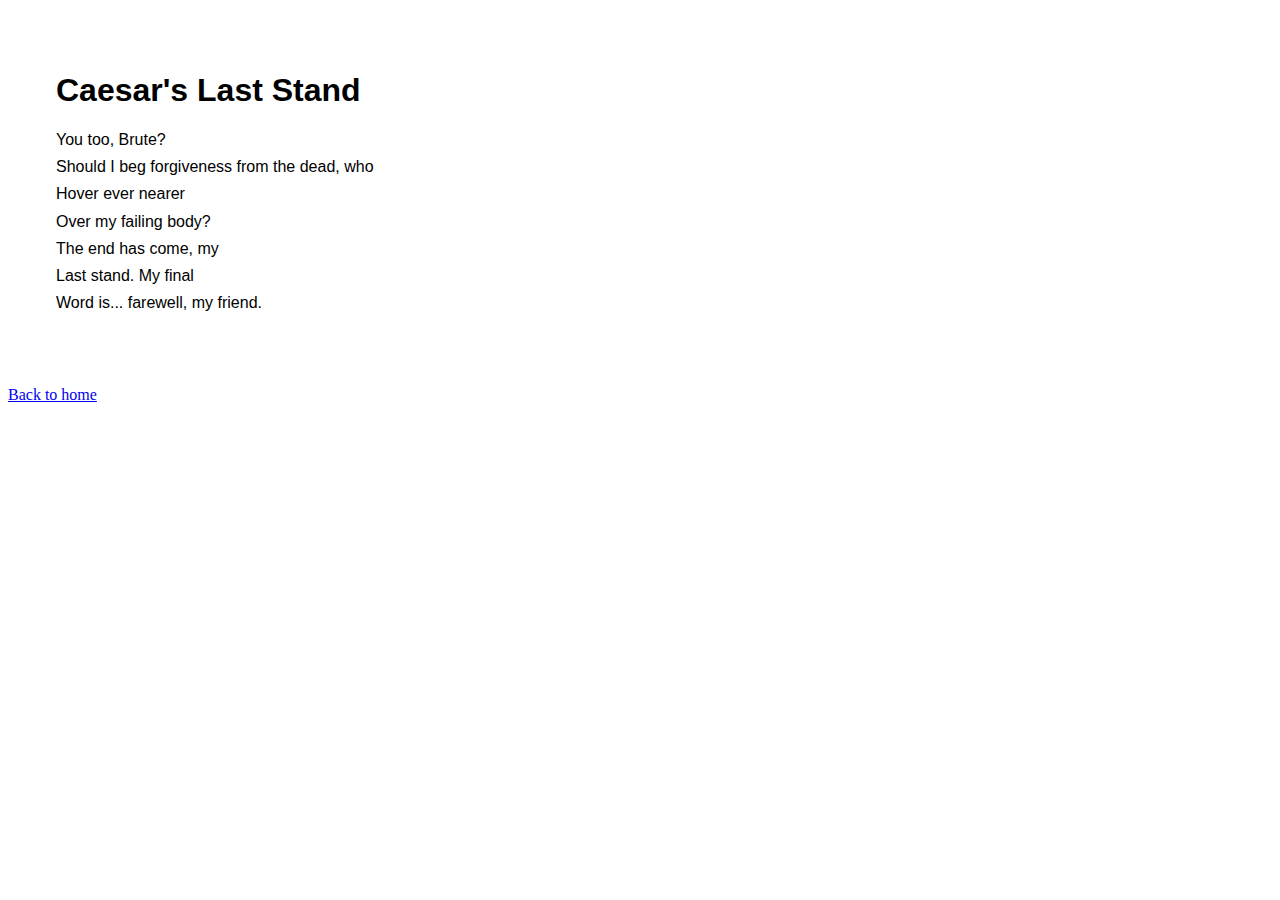
<file: caesar.html>
<!doctype html>
<html lang="en">
<head>
  <title>Caesar's Last Stand</title>
	<meta charset="utf-8">
	<meta name="viewport" content="width=device-width, initial-scale=1">
	<script src="http://code.jquery.com/jquery-1.11.1.min.js"></script>
  <script src="jquery-ui.js"></script>
    <script src="scripts.js"></script>
  <link rel="stylesheet" href="jquery-ui.css">

  <link rel="stylesheet" href="base.css">
</head>
<body>
<div class="caesar">
  <h1>Caesar's Last Stand</h1>

<p>You too, <span class="brute">Brute?</span><br>
  Should I beg forgiveness from the dead, who<br>
  Hover ever nearer<br>
  Over my failing body?<br>
  The end has come, my<br>
  Last stand. My final<br>
  Word is... farewell, my <span title="You're close. Click 'Brute' to continue.">friend.</span><br>
</div>

<a href="index.html">Back to home</a>

<div class="hidden sortable">
<img src="5.png" alt="puzzle piece">
<img src="2.png" alt="puzzle piece">
<img src="6.png" alt="puzzle piece">
<img src="9.png" alt="puzzle piece">
<img src="3.png" alt="puzzle piece"><br>
<img src="7.png" alt="puzzle piece">
<img src="10.png" alt="puzzle piece">
<img src="4.png" alt="puzzle piece">
<img src="1.png" alt="puzzle piece">
<img src="8.png" alt="puzzle piece" >
</div>

</body>
</html>
</file>
<file: base.css>
body {
  line-height: 1.7em;
}

.caesar {
  font-family: "Trebuchet MS", sans-serif;
  padding: 3em;
  box-sizing: border-box;
}

.ita {
  font-style: italic;
  display: block;
  text-align: center;
}

.smol {
  font-size: .7em;
  line-height: 1.2em;
}

.ui-grid-d.p1 > div {
  margin: 1em 0;
  text-align: center;
  box-sizing: border-box;
  padding: 1%;
}
.ui-grid-d {
  margin: 0 auto;
}

.ui-grid-d.p1 > div > img {
  width: 100%;
  max-width: 100%;
  height: auto;
}

.ui-grid-d.p2
{
    height: 50px;
    width: 500px;
}

.ui-grid-d.p2 > div {
  height: 100%;
}

#site {
  background-color: #ffffff;
  color: #454545;
  padding: 5em;
  box-sizing: border-box;
  height: 100%;
}

.hints {
  margin-bottom: 3em;
}

 .a {
   background-color: #6F7B1F;
 }
 .b {
  background-color: #ce1621;
 }
 .c {
   background-color: #f78e9a;
 }
 .d {
    background-color: #c6bb02;
 }
 .e {
    background-color: #00b651;
 }
 .f {
    background-color: #aeace9;
 }
 .g {
    background-color: #e2fc3e;
 }
 .h {
    background-color: #7e5716;
 }
 .i {
    background-color: #21b7b4;
 }
 .j {
    background-color: #50fd87;
 }
 .k {
    background-color: #ac9b63;
 }
 .l {
   background-color: #e835de;
 }
 .m {
  background-color: #3f1252;
 }
 .n {
   background-color: #2cef5a;
 }
 .o {
    background-color: #4d567a;
 }
 .p {
    background-color: #34ed09;
 }
 .q {
    background-color: #624047;
 }
 .r {
    background-color: #b2ae79;
 }
 .s {
    background-color: #79c8f8;
 }
 .t {
    background-color: #b12f16;
 }
 .u {
    background-color: #0430ab;
 }
 .v {
    background-color: #c4175c;
 }
 .w {
    background-color: #87e8de;
 }
 .x {
    background-color: #e2ed38;
 }
 .y {
    background-color: #6c0472;
 }

 .popup p {
margin: 0;
height: 50px;
 }

 .popup {
   width: 100%;
 }

.hidden {
  display: none;
}

.sortable {
  margin-left: 3em;
}


 @media screen and (max-width: 720px) {
   #site {
     background-color: #454545 !important;
     background: url("hint.png") no-repeat center center;
     color: #ffffff;
     padding: 1em;
   }

   .ui-grid-d.p2, .hints {
     display: none;
   }

 }
</file>
